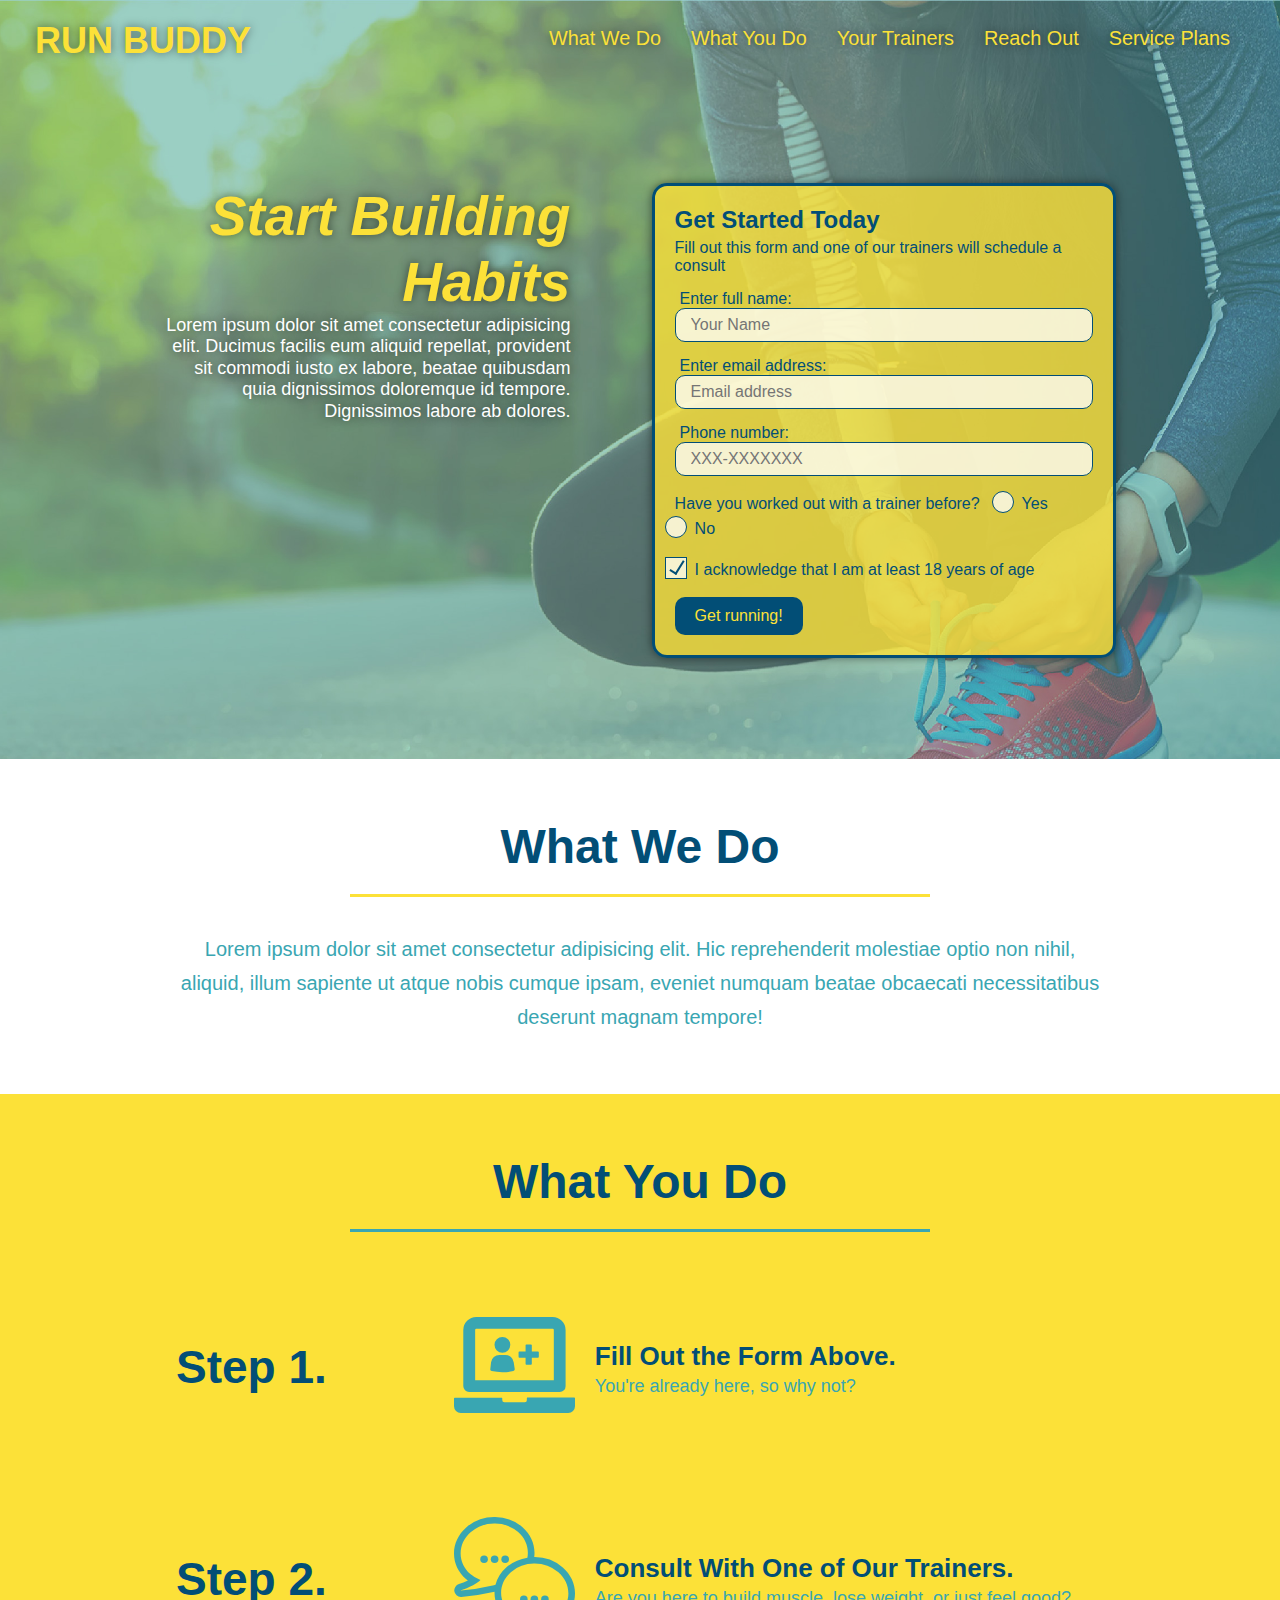
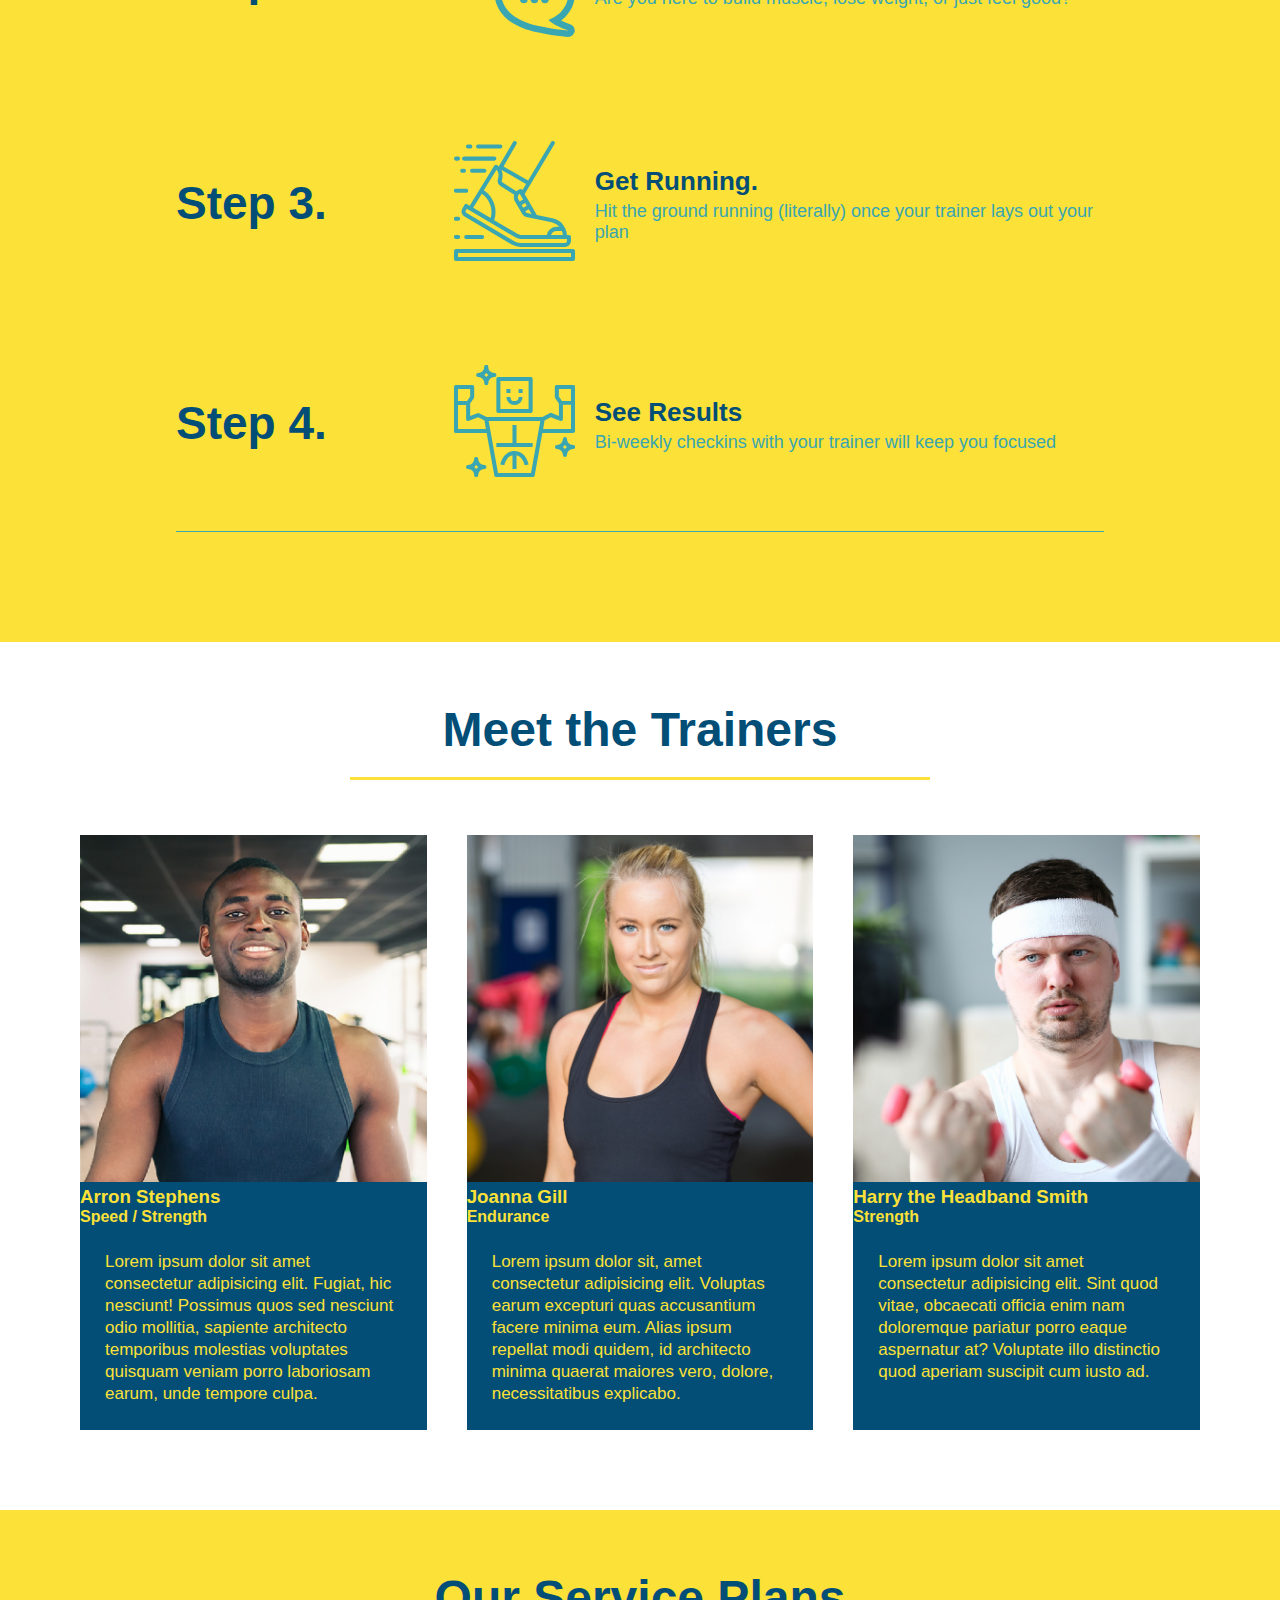
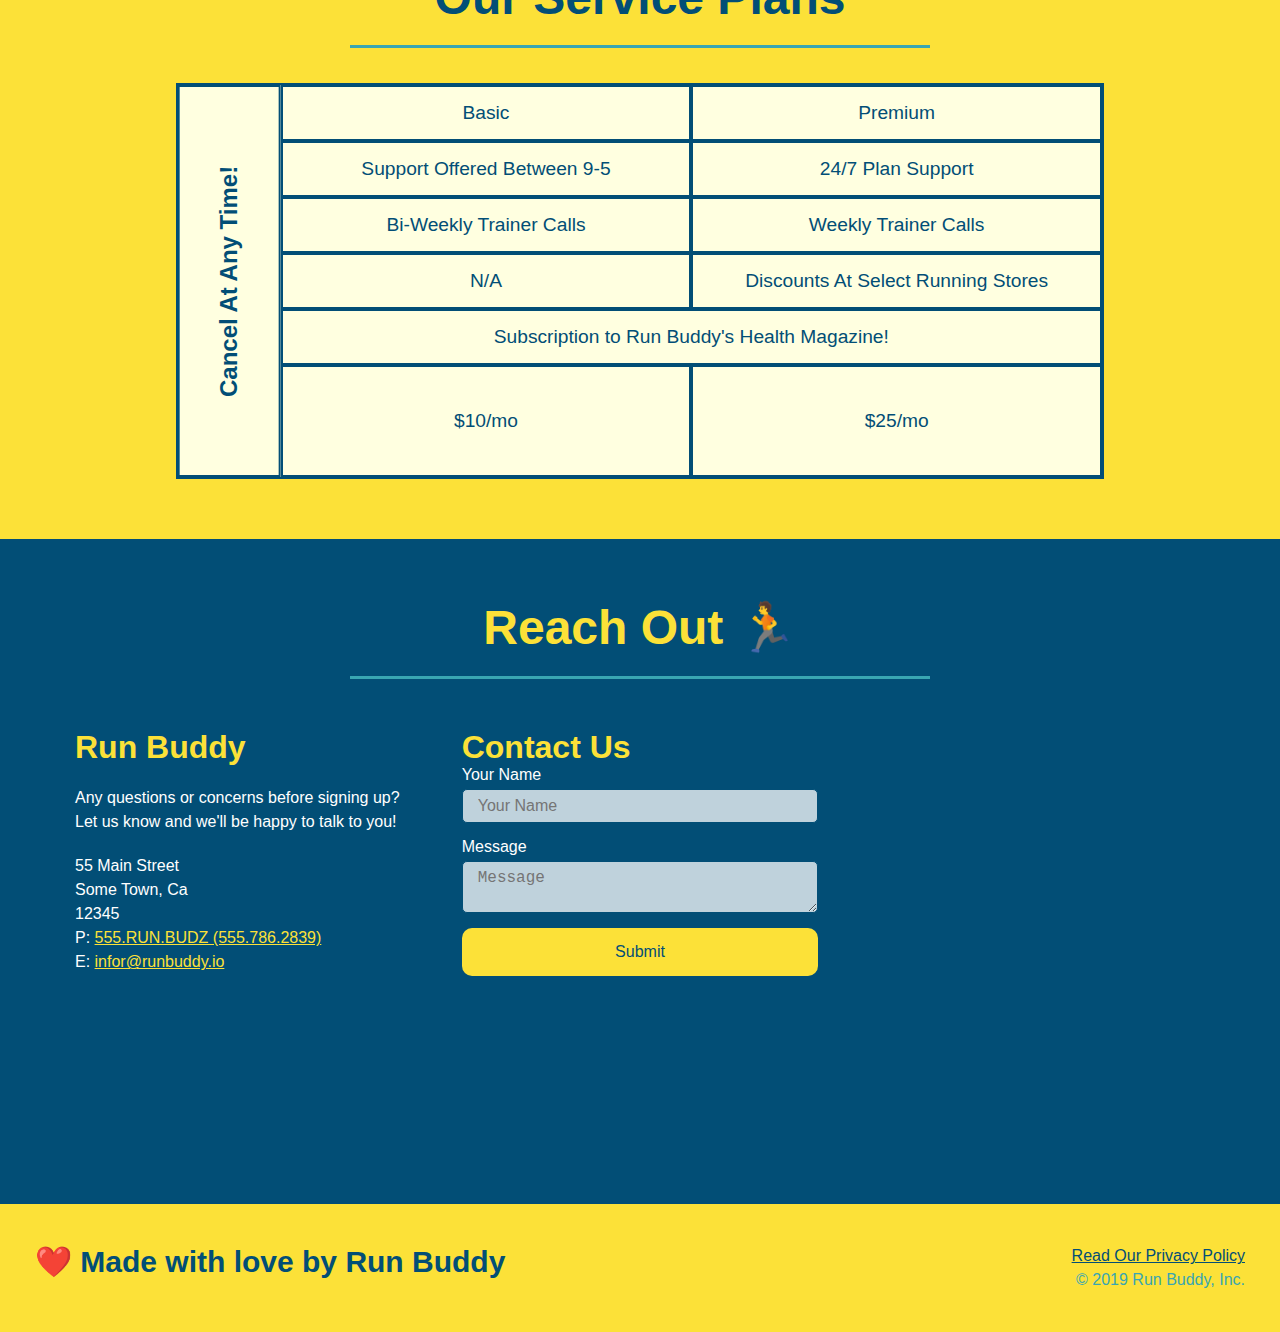
<file: index.html>
<!DOCTYPE html>
<html lang="en">
    <head>
        <link rel="stylesheet" href="./assets/css/style.css" />
        <meta charset="UTF-8" />
        <meta name="viewport" content="width=device-width, initial-scale=1.0" />
        <title>Run Buddy</title>
    </head>
    <body>
        <!-- navigation -->
        <header>
            <h1>
                <a href="/">RUN BUDDY</a>
            </h1>
            <nav>
                <!--unordered list element-->
                <ul>
                    <!-- Anchor element-->
                    <li>
                        <a href="#what-we-do">What We Do</a>
                    </li>
                    <li>
                        <a href="#what-you-do">What You Do</a>
                    </li>
                    <li>
                        <a href="#your-trainers">Your Trainers</a>
                    </li>
                    <li>
                        <a href="#reach-out">Reach Out</a>
                    </li>
                    <li>
                        <a href="#service-plans">Service Plans</a>
                    </li>
                </ul>
            </nav>
        </header>
        
        <!-- hero/jumbotron -->
        <section class="hero">
            <div class="hero-cta">
                <h2>Start Building Habits</h2>
                <p>
                    Lorem ipsum dolor sit amet consectetur adipisicing elit. Ducimus facilis eum aliquid repellat, provident sit commodi iusto ex labore, beatae quibusdam quia dignissimos doloremque id tempore. Dignissimos labore ab dolores.
                </p>
            </div>
            <div class="hero-form">
                <h3>Get Started Today</h3>
                <p>Fill out this form and one of our trainers will schedule a consult</p>
                <!--form element-->
                <form>
                    <label for="name">Enter full name:</label>
                    <input class="form-input" type="text" placeholder="Your Name" name="name" id="name" />
                    <label for="email">Enter email address:</label>
                    <input class="form-input" type="email" placeholder="Email address" name="email" id="email"/>
                    <label for="phone">Phone number:</label>
                    <input class="form-input" type="tel" placeholder="XXX-XXXXXXX" name="phone" id="phone" />
                    <p>
                        Have you worked out with a trainer before?
                        <span class="radio-wrapper">
                        <input type="radio" name="trainer-confirm" id="trainer-yes" />
                        <label for="trainer-yes">Yes</label>
                        <input type="radio" name="trainer-confirm" id="trainer-no" />
                        <label for="trainer-no">No</label>
                        </span>
                    </p>
                    
                    <p>
                        <span class="checkbox-wrapper">
                            <label for="checkbox">
                     
                                I acknowledge that I am at least 18 years of age
                                <input type="checkbox" name="age-confirm" id="checkbox" />
                  
                             </label>
                        </span>
                    </p>
                    <button type="submit">
                        Get running!
                    </button>
                </form>
            </div>

        </section>

        <!-- What We Do section-->
        <section id="what-we-do" class="intro">
            <div class="flex-row">
            <h2 class= "section-title primary-border">
                What We Do
            </h2>
            </div>
           <div class="flex-row">
            <p>Lorem ipsum dolor sit amet consectetur adipisicing elit. Hic reprehenderit molestiae optio non nihil, aliquid, illum sapiente ut atque nobis cumque ipsam, eveniet numquam beatae obcaecati necessitatibus deserunt magnam tempore!</p>
            </div>
        </section>

        <!-- What You Do Section -->
        <section id="what-you-do" class="steps">
            <div class="flex-row">
            <h2 class="section-title secondary-border">
                What You Do 
            </h2>
            </div>

            <div class="step">
                <h3>Step 1.</h3>
                <div class="step-info">
                    <div class="step-img">
                        <img src="./assets/images/step-1.svg" alt="" />
                    </div>
                    <div class="step-text">
                        <h4>Fill Out the Form Above. </h4>
                        <p>You're already here, so why not?</p>
                    </div>
                </div>
            </div>
            <div class="step">
                <h3>Step 2.</h3>
                <div class="step-info">
                    <div class="step-img">
                        <img src="./assets/images/step-2.svg" alt="" />
                    </div>
                    <div class="step-text">
                        <h4>Consult With One of Our Trainers. </h4>
                        <p>Are you here to build muscle, lose weight, or just feel good?</p>
                    </div>
                </div>
            </div>
            <div class="step">
                <h3>Step 3.</h3>
                <div class="step-info">
                    <div class="step-img">
                        <img src="./assets/images/step-3.svg" alt="" />
                    </div>
                    <div class="step-text">
                        <h4>Get Running. </h4>
                        <p>Hit the ground running (literally) once your trainer lays out your plan</p>
                    </div>
                </div>
            </div>
            <div class="step">
                <h3>Step 4.</h3>
                <div class="step-info">
                    <div class="step-img">
                        <img src="./assets/images/step-4.svg" alt="" />
                    </div>
                    <div class="step-text">
                        <h4>See Results </h4>
                        <p>Bi-weekly checkins with your trainer will keep you focused</p>
                    </div>
                </div>
            </div>
        </section> 
        
        <!-- Meet the Trainers Section -->
        <section id="your-trainers">
            <div class="flex-row">
            <h2 class= "section-title primary-border">
                Meet the Trainers
            </h2>
            </div>
            <div class="trainers">
            <article class="trainer">
                <div class="trainer-img">
                    <img src="./assets/images/trainer-1.jpg" alt="Arron Stephens in his work out clothes ready to pump iron!"/>
                    <h3 class="trainer-name">Arron Stephens</h3>
                    <h4 class="trainer-role">Speed / Strength</h4></div>
                <div class="trainer-bio text-left">
                    <p>
                        Lorem ipsum dolor sit amet consectetur adipisicing elit. Fugiat, hic nesciunt! Possimus quos sed nesciunt odio mollitia, sapiente architecto temporibus molestias voluptates quisquam veniam porro laboriosam earum, unde tempore culpa.
                    </p>
                </div>
            </article>

            <article class="trainer">
                <div class="trainer-img">    
                    <img src="./assets/images/trainer-2.jpg" alt="Joanna Gill cooling off after a work out"/>
                    <h3 class="trainer-name"> Joanna Gill</h3>
                    <h4 class="trainer-role">Endurance</h4>
                </div>
                 <div class="trainer-bio">
                   <p>
                        Lorem ipsum dolor sit, amet consectetur adipisicing elit. Voluptas earum excepturi quas accusantium facere minima eum. Alias ipsum repellat modi quidem, id architecto minima quaerat maiores vero, dolore, necessitatibus explicabo.
                    </p>
                </div>

            </article>

            <article class="trainer">
                <div class="trainer-img">
                    <img src="./assets/images/trainer-3.jpg" alt="Harry Smith wearing his headband lifting comically small pink weights" />
                  <h3 class="trainer-name">
                      Harry the Headband Smith
                  </h3>                   
                  <h4 class="trainer-role">Strength</h4>
                </div>
                <div class="trainer-bio">
                    <p>
                        Lorem ipsum dolor sit amet consectetur adipisicing elit. Sint quod vitae, obcaecati officia enim nam doloremque pariatur porro eaque aspernatur at? Voluptate illo distinctio quod aperiam suscipit cum iusto ad.
                    </p>
                </div>
            </article> 
            </div>
        </section>

        <section id="service-plans" class="services">
            <h2 class="section-title secondary-border">
                Our Service Plans
            </h2>
        <div class="service-grid-wrapper">
            <div class="service-grid-container">
                <div class="service-grid-item basic">Basic</div>
                <div class="service-grid-item premium">Premium</div>
                <div class="service-grid-item basic">Support Offered Between 9-5</div>
                <div class="service-grid-item premium">24/7 Plan Support</div>
                <div class="service-grid-item basic">Bi-Weekly Trainer Calls</div>
                <div class="service-grid-item premium">Weekly Trainer Calls</div>
                <div class="service-grid-item basic">N/A</div>
                <div class="service-grid-item premium">Discounts At Select Running Stores
                </div>
                <div class="service-grid-item both">Subscription to Run Buddy's Health Magazine!</div>
                <div class="service-grid-item basic">$10/mo
                </div>
                <div class="service-grid-item premium">$25/mo</div>                
                <div class="service-grid-item cancel">Cancel At Any Time!</div>

            </div>
        </div>

        </section>

        <!-- Reach Out Section-->
        <section id="reach-out" class="contact">
           <div class="flex-row">
            <h2 class="section-title secondary-border">Reach Out 🏃</h2>
           </div>
            <div class="contact-info">
            <div>
              <h3>Run Buddy</h3>
               <p>
                        Any questions or concerns before signing up?
                        <br />
                        Let us know and we'll be happy to talk to you!
               </p> 
                <address>
                        55 Main Street <br/>
                        Some Town, Ca <br/>
                        12345 <br />
                        P: <a href="tel:555.786.2839">555.RUN.BUDZ (555.786.2839)</a><br/>
                        E: <a href="mailto:info@runbuddy.io">infor@runbuddy.io</a>
                </address>   
                </div>
            <div class="contact-form">
                <h3>Contact Us</h3>
                <form>
                 <label for="contact-name">Your Name</label>
                 <input type="text" id="contact-name" placeholder="Your Name" />

                 <label for="contact-message">Message</label>
                <textarea id="contact-message" placeholder="Message"></textarea>

                 <button type="submit">Submit</button>
                </form>
            </div>

            <iframe src="https://www.google.com/maps/embed?pb=!1m18!1m12!1m3!1d822.4971344479543!2d-97.72367113113548!3d30.334009925901398!2m3!1f0!2f0!3f0!3m2!1i1024!2i768!4f13.1!3m3!1m2!1s0x8644ca47db325689%3A0xb459d4049377a130!2sYellow%20Rose%20Austin!5e0!3m2!1sen!2sus!4v1606589886950!5m2!1sen!2sus" 
                frameborder="0" style="border:0" allowfullscreen></iframe>

             </div>
        </section>
         
    </body>
    <footer>
        <h2> ❤️ Made with love by Run Buddy</h2>
        <div>
            <a href="./privacy-policy.html">Read Our Privacy Policy</a><br />
            &copy; 2019 Run Buddy, Inc.
        </div>
    </footer>
</html>
</file>
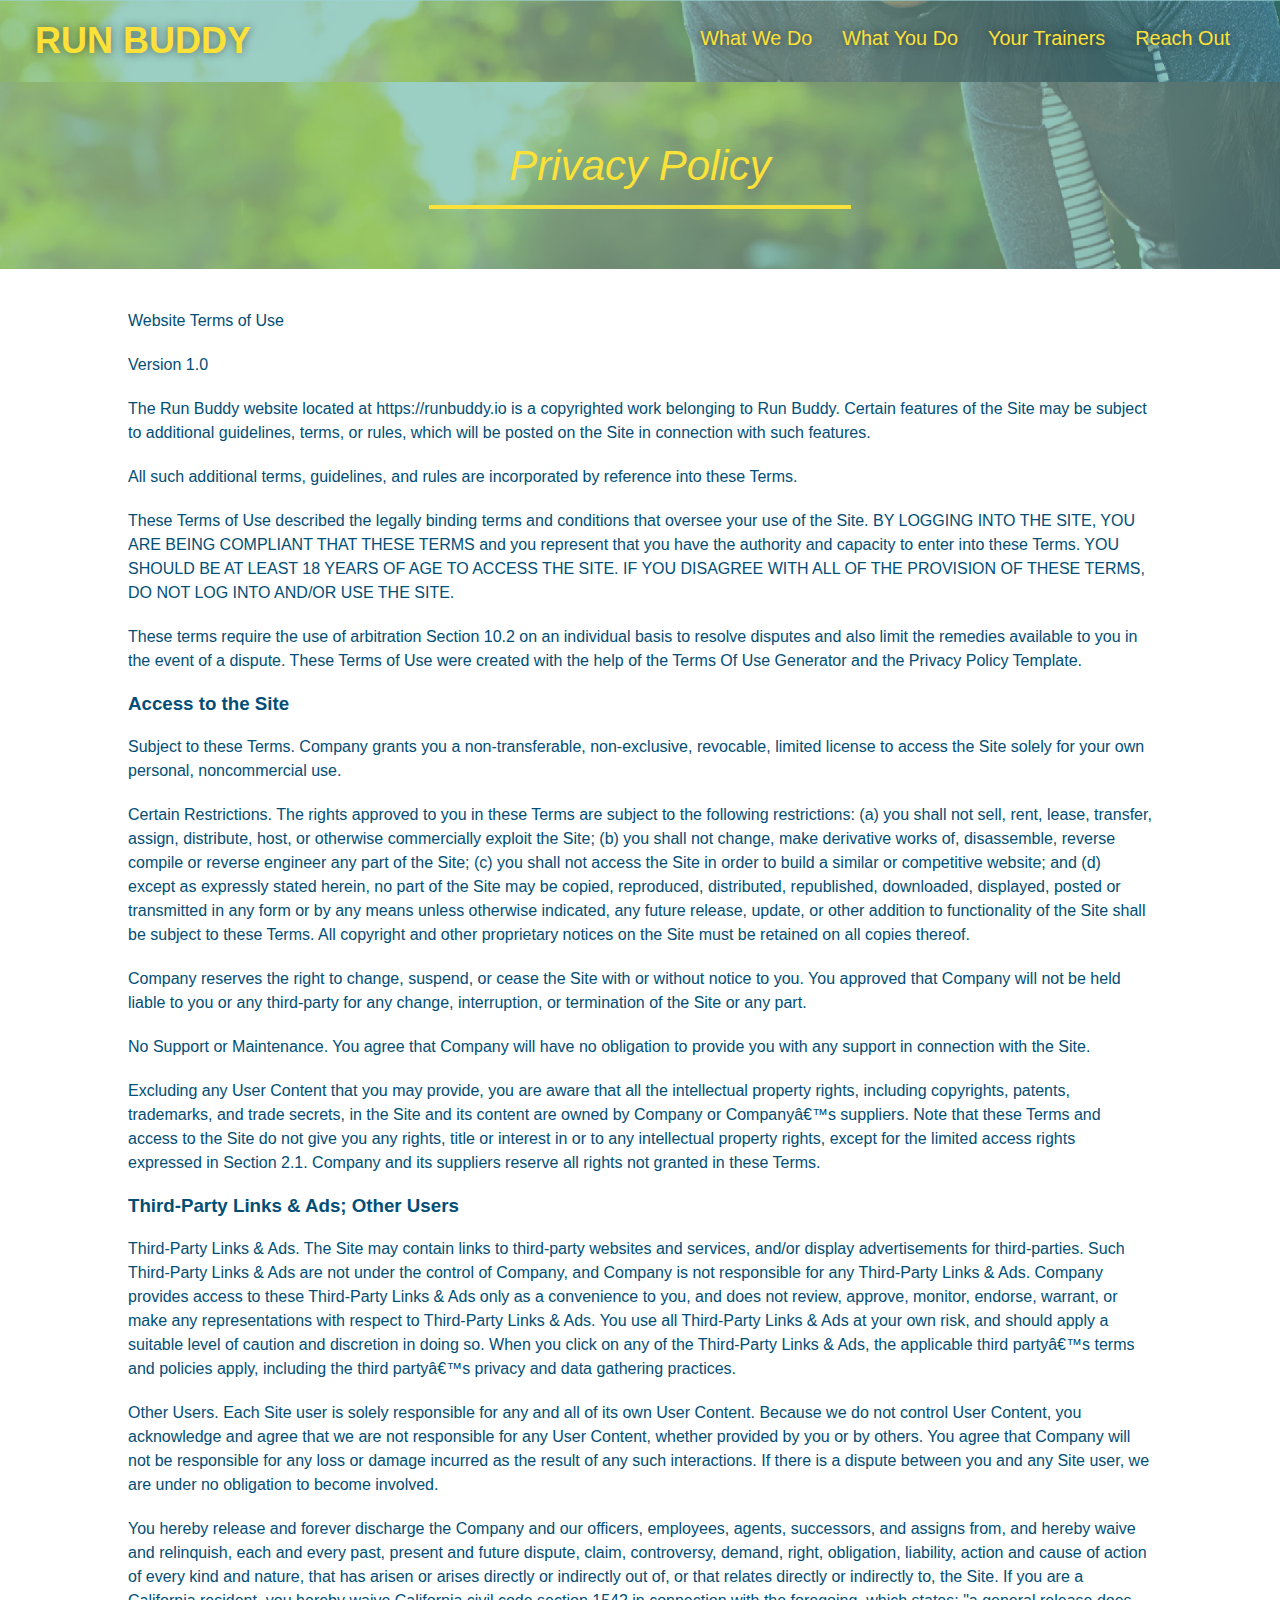
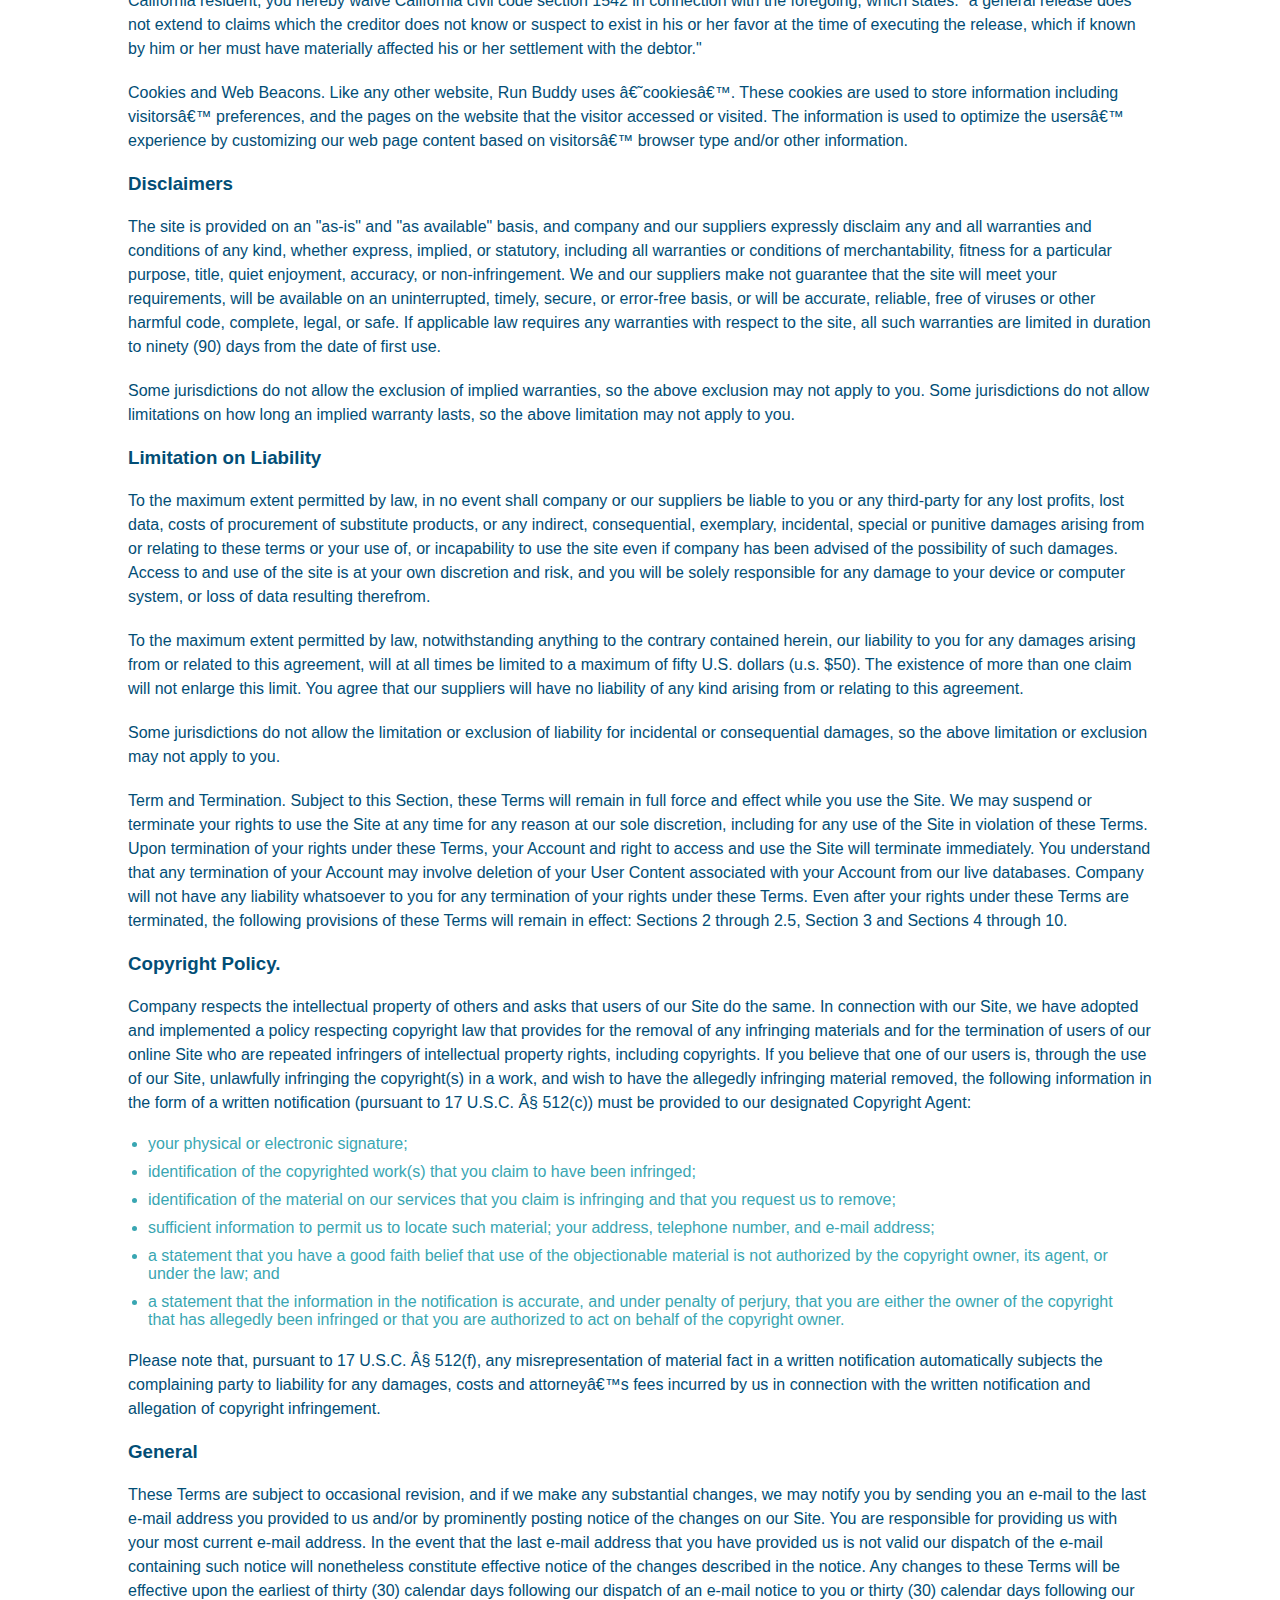
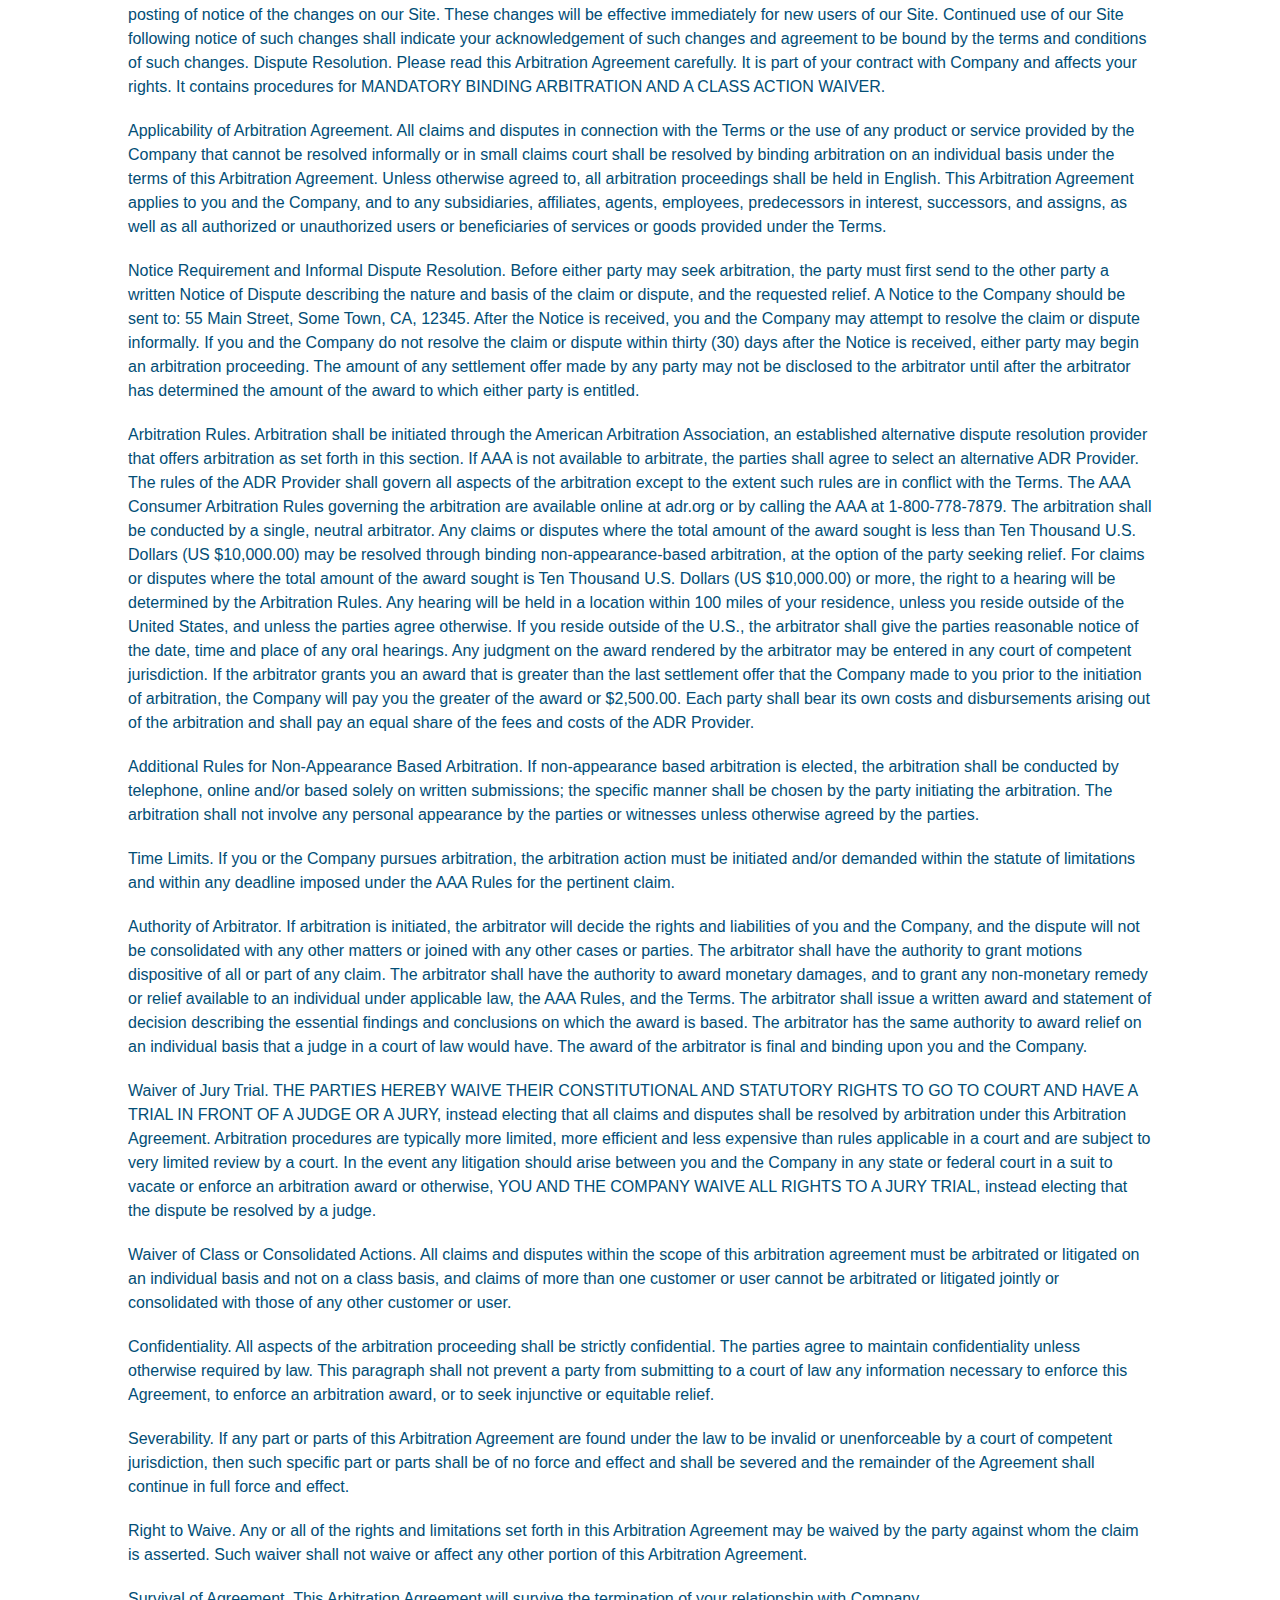
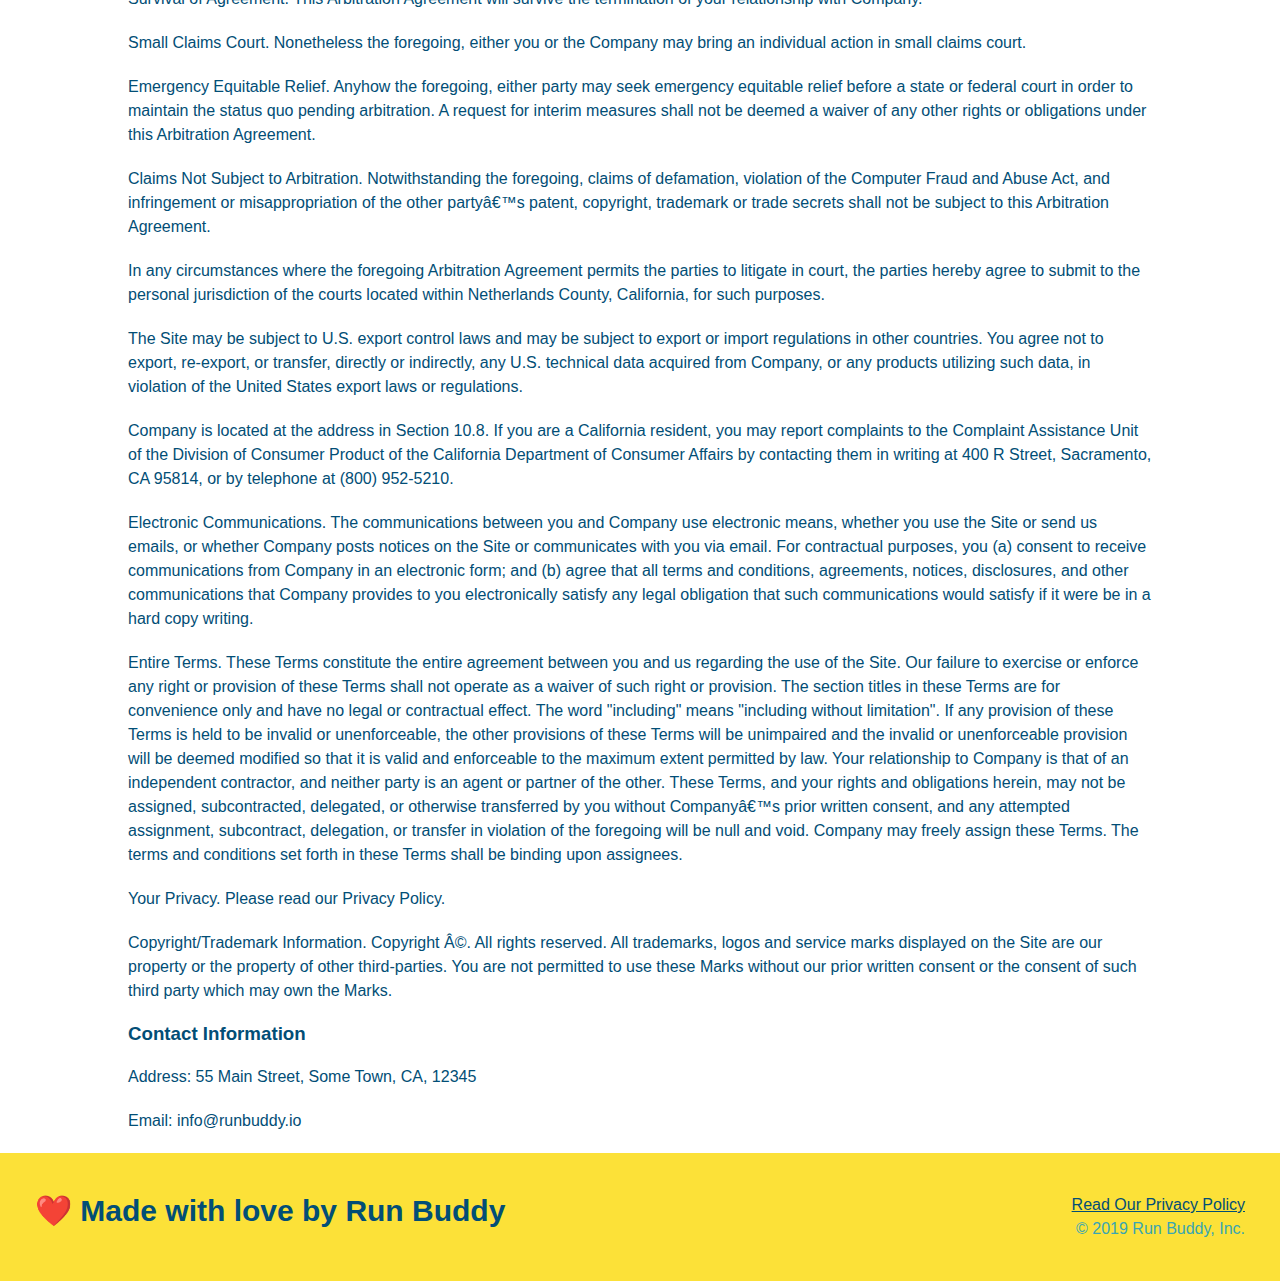
<file: privacy-policy.html>
<!DOCTYPE html>
<html lang="en">
    <head>
        <link rel="stylesheet" href="./assets/css/style.css" />

        <link rel="stylesheet" href="./assets/css/secondary-styles.css" />
        <meta charset="UTF-8" />
        <meta name="viewport" content="width=device-width, initial-scale=1.0" />
        <title>Privacy Policy - Run Buddy</title>
    </head>
    <body>
        <!-- navigation -->
        <header>
            <h1>
                <a href="./index.html">RUN BUDDY</a>
            </h1>
            <nav>
                <!--unordered list element-->
                <ul>
                    <!-- Anchor element-->
                    <li>
                        <a href="./index.html#what-we-do">What We Do</a>
                    </li>
                    <li>
                        <a href="./index.html#what-you-do">What You Do</a>
                    </li>
                    <li>
                        <a href="./index.html#your-trainers">Your Trainers</a>
                    </li>
                    <li>
                        <a href="./index.html#reach-out">Reach Out</a>
                    </li>
                </ul>
            </nav>
        </header>
        
        <!-- privacy policy section-->
        <section class="hero">
            <h2 class = "page-title">Privacy Policy</h2>
        </section>

        <article class="secondary-content">

            <p>
                Website Terms of Use
              </p>
        
              <p>
                Version 1.0
              </p>
        
              <p>
                The Run Buddy website located at https://runbuddy.io is a copyrighted work belonging to Run Buddy. Certain
                features of the Site may be subject to additional guidelines, terms, or rules, which will be posted on the Site
                in connection with such features.
              </p>
        
              <p>
                All such additional terms, guidelines, and rules are incorporated by reference into these Terms.
              </p>
        
              <p>
                These Terms of Use described the legally binding terms and conditions that oversee your use of the Site. BY
                LOGGING INTO THE SITE, YOU ARE BEING COMPLIANT THAT THESE TERMS and you represent that you have the authority
                and capacity to enter into these Terms. YOU SHOULD BE AT LEAST 18 YEARS OF AGE TO ACCESS THE SITE. IF YOU
                DISAGREE WITH ALL OF THE PROVISION OF THESE TERMS, DO NOT LOG INTO AND/OR USE THE SITE.
              </p>
        
              <p>
                These terms require the use of arbitration Section 10.2 on an individual basis to resolve disputes and also
                limit the remedies available to you in the event of a dispute. These Terms of Use were created with the help of
                the Terms Of Use Generator and the Privacy Policy Template.
              </p>
        
              <h3>
                Access to the Site
              </h3>
        
              <p>
                Subject to these Terms. Company grants you a non-transferable, non-exclusive, revocable, limited license to
                access the Site solely for your own personal, noncommercial use.
              </p>
        
              <p>
                Certain Restrictions. The rights approved to you in these Terms are subject to the following restrictions: (a)
                you shall not sell, rent, lease, transfer, assign, distribute, host, or otherwise commercially exploit the Site;
                (b) you shall not change, make derivative works of, disassemble, reverse compile or reverse engineer any part of
                the Site; (c) you shall not access the Site in order to build a similar or competitive website; and (d) except
                as expressly stated herein, no part of the Site may be copied, reproduced, distributed, republished, downloaded,
                displayed, posted or transmitted in any form or by any means unless otherwise indicated, any future release,
                update, or other addition to functionality of the Site shall be subject to these Terms. All copyright and other
                proprietary notices on the Site must be retained on all copies thereof.
              </p>
        
              <p>
                Company reserves the right to change, suspend, or cease the Site with or without notice to you. You approved
                that Company will not be held liable to you or any third-party for any change, interruption, or termination of
                the Site or any part.
              </p>
        
              <p>
                No Support or Maintenance. You agree that Company will have no obligation to provide you with any support in
                connection with the Site.
              </p>
        
              <p>
                Excluding any User Content that you may provide, you are aware that all the intellectual property rights,
                including copyrights, patents, trademarks, and trade secrets, in the Site and its content are owned by Company
                or Companyâ€™s suppliers. Note that these Terms and access to the Site do not give you any rights, title or
                interest in or to any intellectual property rights, except for the limited access rights expressed in Section
                2.1. Company and its suppliers reserve all rights not granted in these Terms.
              </p>
        
              <h3>
                Third-Party Links & Ads; Other Users
              </h3>
        
              <p>
                Third-Party Links & Ads. The Site may contain links to third-party websites and services, and/or display
                advertisements for third-parties. Such Third-Party Links & Ads are not under the control of Company, and Company
                is not responsible for any Third-Party Links & Ads. Company provides access to these Third-Party Links & Ads
                only as a convenience to you, and does not review, approve, monitor, endorse, warrant, or make any
                representations with respect to Third-Party Links & Ads. You use all Third-Party Links & Ads at your own risk,
                and should apply a suitable level of caution and discretion in doing so. When you click on any of the
                Third-Party Links & Ads, the applicable third partyâ€™s terms and policies apply, including the third partyâ€™s
                privacy and data gathering practices.
              </p>
        
              <p>
                Other Users. Each Site user is solely responsible for any and all of its own User Content. Because we do not
                control User Content, you acknowledge and agree that we are not responsible for any User Content, whether
                provided by you or by others. You agree that Company will not be responsible for any loss or damage incurred as
                the result of any such interactions. If there is a dispute between you and any Site user, we are under no
                obligation to become involved.
              </p>
        
              <p>
                You hereby release and forever discharge the Company and our officers, employees, agents, successors, and
                assigns from, and hereby waive and relinquish, each and every past, present and future dispute, claim,
                controversy, demand, right, obligation, liability, action and cause of action of every kind and nature, that has
                arisen or arises directly or indirectly out of, or that relates directly or indirectly to, the Site. If you are
                a California resident, you hereby waive California civil code section 1542 in connection with the foregoing,
                which states: "a general release does not extend to claims which the creditor does not know or suspect to exist
                in his or her favor at the time of executing the release, which if known by him or her must have materially
                affected his or her settlement with the debtor."
              </p>
        
              <p>
                Cookies and Web Beacons. Like any other website, Run Buddy uses â€˜cookiesâ€™. These cookies are used to store
                information including visitorsâ€™ preferences, and the pages on the website that the visitor accessed or visited.
                The information is used to optimize the usersâ€™ experience by customizing our web page content based on visitorsâ€™
                browser type and/or other information.
              </p>
        
              <h3>
                Disclaimers
              </h3>
        
              <p>
                The site is provided on an "as-is" and "as available" basis, and company and our suppliers expressly disclaim
                any and all warranties and conditions of any kind, whether express, implied, or statutory, including all
                warranties or conditions of merchantability, fitness for a particular purpose, title, quiet enjoyment, accuracy,
                or non-infringement. We and our suppliers make not guarantee that the site will meet your requirements, will be
                available on an uninterrupted, timely, secure, or error-free basis, or will be accurate, reliable, free of
                viruses or other harmful code, complete, legal, or safe. If applicable law requires any warranties with respect
                to the site, all such warranties are limited in duration to ninety (90) days from the date of first use.
              </p>
        
              <p>
                Some jurisdictions do not allow the exclusion of implied warranties, so the above exclusion may not apply to
                you. Some jurisdictions do not allow limitations on how long an implied warranty lasts, so the above limitation
                may not apply to you.
              </p>
        
              <h3>
                Limitation on Liability
              </h3>
        
              <p>
                To the maximum extent permitted by law, in no event shall company or our suppliers be liable to you or any
                third-party for any lost profits, lost data, costs of procurement of substitute products, or any indirect,
                consequential, exemplary, incidental, special or punitive damages arising from or relating to these terms or
                your use of, or incapability to use the site even if company has been advised of the possibility of such
                damages. Access to and use of the site is at your own discretion and risk, and you will be solely responsible
                for any damage to your device or computer system, or loss of data resulting therefrom.
              </p>
        
              <p>
                To the maximum extent permitted by law, notwithstanding anything to the contrary contained herein, our liability
                to you for any damages arising from or related to this agreement, will at all times be limited to a maximum of
                fifty U.S. dollars (u.s. $50). The existence of more than one claim will not enlarge this limit. You agree that
                our suppliers will have no liability of any kind arising from or relating to this agreement.
              </p>
        
              <p>
                Some jurisdictions do not allow the limitation or exclusion of liability for incidental or consequential
                damages, so the above limitation or exclusion may not apply to you.
              </p>
        
              <p>
                Term and Termination. Subject to this Section, these Terms will remain in full force and effect while you use
                the Site. We may suspend or terminate your rights to use the Site at any time for any reason at our sole
                discretion, including for any use of the Site in violation of these Terms. Upon termination of your rights under
                these Terms, your Account and right to access and use the Site will terminate immediately. You understand that
                any termination of your Account may involve deletion of your User Content associated with your Account from our
                live databases. Company will not have any liability whatsoever to you for any termination of your rights under
                these Terms. Even after your rights under these Terms are terminated, the following provisions of these Terms
                will remain in effect: Sections 2 through 2.5, Section 3 and Sections 4 through 10.
              </p>
        
              <h3>
                Copyright Policy.
              </h3>
        
              <p>
                Company respects the intellectual property of others and asks that users of our Site do the same. In connection
                with our Site, we have adopted and implemented a policy respecting copyright law that provides for the removal
                of any infringing materials and for the termination of users of our online Site who are repeated infringers of
                intellectual property rights, including copyrights. If you believe that one of our users is, through the use of
                our Site, unlawfully infringing the copyright(s) in a work, and wish to have the allegedly infringing material
                removed, the following information in the form of a written notification (pursuant to 17 U.S.C. Â§ 512(c)) must
                be provided to our designated Copyright Agent:
              </p>
        
              <ul>
                <li>
                  your physical or electronic signature;
                </li>
                <li>
                  identification of the copyrighted work(s) that you claim to have been infringed;
                </li>
                <li>
                  identification of the material on our services that you claim is infringing and that you request us to remove;
                </li>
                <li>
                  sufficient information to permit us to locate such material; your address, telephone number, and e-mail
                  address;
                </li>
                <li>
                  a statement that you have a good faith belief that use of the objectionable material is not authorized by the
                  copyright owner, its agent, or under the law; and
                </li>
                <li>
                  a statement that the information in the notification is accurate, and under penalty of perjury, that you are
                  either the owner of the copyright that has allegedly been infringed or that you are authorized to act on
                  behalf of the copyright owner.
                </li>
              </ul>
        
              <p>
                Please note that, pursuant to 17 U.S.C. Â§ 512(f), any misrepresentation of material fact in a written
                notification automatically subjects the complaining party to liability for any damages, costs and attorneyâ€™s
                fees incurred by us in connection with the written notification and allegation of copyright infringement.
              </p>
        
              <h3>
                General
              </h3>
        
              <p>
                These Terms are subject to occasional revision, and if we make any substantial changes, we may notify you by
                sending you an e-mail to the last e-mail address you provided to us and/or by prominently posting notice of the
                changes on our Site. You are responsible for providing us with your most current e-mail address. In the event
                that the last e-mail address that you have provided us is not valid our dispatch of the e-mail containing such
                notice will nonetheless constitute effective notice of the changes described in the notice. Any changes to these
                Terms will be effective upon the earliest of thirty (30) calendar days following our dispatch of an e-mail
                notice to you or thirty (30) calendar days following our posting of notice of the changes on our Site. These
                changes will be effective immediately for new users of our Site. Continued use of our Site following notice of
                such changes shall indicate your acknowledgement of such changes and agreement to be bound by the terms and
                conditions of such changes. Dispute Resolution. Please read this Arbitration Agreement carefully. It is part of
                your contract with Company and affects your rights. It contains procedures for MANDATORY BINDING ARBITRATION AND
                A CLASS ACTION WAIVER.
              </p>
        
              <p>
                Applicability of Arbitration Agreement. All claims and disputes in connection with the Terms or the use of any
                product or service provided by the Company that cannot be resolved informally or in small claims court shall be
                resolved by binding arbitration on an individual basis under the terms of this Arbitration Agreement. Unless
                otherwise agreed to, all arbitration proceedings shall be held in English. This Arbitration Agreement applies to
                you and the Company, and to any subsidiaries, affiliates, agents, employees, predecessors in interest,
                successors, and assigns, as well as all authorized or unauthorized users or beneficiaries of services or goods
                provided under the Terms.
              </p>
        
              <p>
                Notice Requirement and Informal Dispute Resolution. Before either party may seek arbitration, the party must
                first send to the other party a written Notice of Dispute describing the nature and basis of the claim or
                dispute, and the requested relief. A Notice to the Company should be sent to: 55 Main Street, Some Town, CA,
                12345. After the Notice is received, you and the Company may attempt to resolve the claim or dispute informally.
                If you and the Company do not resolve the claim or dispute within thirty (30) days after the Notice is received,
                either party may begin an arbitration proceeding. The amount of any settlement offer made by any party may not
                be disclosed to the arbitrator until after the arbitrator has determined the amount of the award to which either
                party is entitled.
              </p>
        
              <p>
                Arbitration Rules. Arbitration shall be initiated through the American Arbitration Association, an established
                alternative dispute resolution provider that offers arbitration as set forth in this section. If AAA is not
                available to arbitrate, the parties shall agree to select an alternative ADR Provider. The rules of the ADR
                Provider shall govern all aspects of the arbitration except to the extent such rules are in conflict with the
                Terms. The AAA Consumer Arbitration Rules governing the arbitration are available online at adr.org or by
                calling the AAA at 1-800-778-7879. The arbitration shall be conducted by a single, neutral arbitrator. Any
                claims or disputes where the total amount of the award sought is less than Ten Thousand U.S. Dollars (US
                $10,000.00) may be resolved through binding non-appearance-based arbitration, at the option of the party seeking
                relief. For claims or disputes where the total amount of the award sought is Ten Thousand U.S. Dollars (US
                $10,000.00) or more, the right to a hearing will be determined by the Arbitration Rules. Any hearing will be
                held in a location within 100 miles of your residence, unless you reside outside of the United States, and
                unless the parties agree otherwise. If you reside outside of the U.S., the arbitrator shall give the parties
                reasonable notice of the date, time and place of any oral hearings. Any judgment on the award rendered by the
                arbitrator may be entered in any court of competent jurisdiction. If the arbitrator grants you an award that is
                greater than the last settlement offer that the Company made to you prior to the initiation of arbitration, the
                Company will pay you the greater of the award or $2,500.00. Each party shall bear its own costs and
                disbursements arising out of the arbitration and shall pay an equal share of the fees and costs of the ADR
                Provider.
              </p>
        
              <p>
                Additional Rules for Non-Appearance Based Arbitration. If non-appearance based arbitration is elected, the
                arbitration shall be conducted by telephone, online and/or based solely on written submissions; the specific
                manner shall be chosen by the party initiating the arbitration. The arbitration shall not involve any personal
                appearance by the parties or witnesses unless otherwise agreed by the parties.
              </p>
        
              <p>
                Time Limits. If you or the Company pursues arbitration, the arbitration action must be initiated and/or demanded
                within the statute of limitations and within any deadline imposed under the AAA Rules for the pertinent claim.
              </p>
        
              <p>
                Authority of Arbitrator. If arbitration is initiated, the arbitrator will decide the rights and liabilities of
                you and the Company, and the dispute will not be consolidated with any other matters or joined with any other
                cases or parties. The arbitrator shall have the authority to grant motions dispositive of all or part of any
                claim. The arbitrator shall have the authority to award monetary damages, and to grant any non-monetary remedy
                or relief available to an individual under applicable law, the AAA Rules, and the Terms. The arbitrator shall
                issue a written award and statement of decision describing the essential findings and conclusions on which the
                award is based. The arbitrator has the same authority to award relief on an individual basis that a judge in a
                court of law would have. The award of the arbitrator is final and binding upon you and the Company.
              </p>
        
              <p>
                Waiver of Jury Trial. THE PARTIES HEREBY WAIVE THEIR CONSTITUTIONAL AND STATUTORY RIGHTS TO GO TO COURT AND HAVE
                A TRIAL IN FRONT OF A JUDGE OR A JURY, instead electing that all claims and disputes shall be resolved by
                arbitration under this Arbitration Agreement. Arbitration procedures are typically more limited, more efficient
                and less expensive than rules applicable in a court and are subject to very limited review by a court. In the
                event any litigation should arise between you and the Company in any state or federal court in a suit to vacate
                or enforce an arbitration award or otherwise, YOU AND THE COMPANY WAIVE ALL RIGHTS TO A JURY TRIAL, instead
                electing that the dispute be resolved by a judge.
              </p>
        
              <p>
                Waiver of Class or Consolidated Actions. All claims and disputes within the scope of this arbitration agreement
                must be arbitrated or litigated on an individual basis and not on a class basis, and claims of more than one
                customer or user cannot be arbitrated or litigated jointly or consolidated with those of any other customer or
                user.
              </p>
        
              <p>
                Confidentiality. All aspects of the arbitration proceeding shall be strictly confidential. The parties agree to
                maintain confidentiality unless otherwise required by law. This paragraph shall not prevent a party from
                submitting to a court of law any information necessary to enforce this Agreement, to enforce an arbitration
                award, or to seek injunctive or equitable relief.
              </p>
        
              <p>
                Severability. If any part or parts of this Arbitration Agreement are found under the law to be invalid or
                unenforceable by a court of competent jurisdiction, then such specific part or parts shall be of no force and
                effect and shall be severed and the remainder of the Agreement shall continue in full force and effect.
              </p>
        
              <p>
                Right to Waive. Any or all of the rights and limitations set forth in this Arbitration Agreement may be waived
                by the party against whom the claim is asserted. Such waiver shall not waive or affect any other portion of this
                Arbitration Agreement.
              </p>
        
              <p>
                Survival of Agreement. This Arbitration Agreement will survive the termination of your relationship with
                Company.
              </p>
        
              <p>
                Small Claims Court. Nonetheless the foregoing, either you or the Company may bring an individual action in small
                claims court.
              </p>
        
              <p>
                Emergency Equitable Relief. Anyhow the foregoing, either party may seek emergency equitable relief before a
                state or federal court in order to maintain the status quo pending arbitration. A request for interim measures
                shall not be deemed a waiver of any other rights or obligations under this Arbitration Agreement.
              </p>
        
              <p>
                Claims Not Subject to Arbitration. Notwithstanding the foregoing, claims of defamation, violation of the
                Computer Fraud and Abuse Act, and infringement or misappropriation of the other partyâ€™s patent, copyright,
                trademark or trade secrets shall not be subject to this Arbitration Agreement.
              </p>
        
              <p>
                In any circumstances where the foregoing Arbitration Agreement permits the parties to litigate in court, the
                parties hereby agree to submit to the personal jurisdiction of the courts located within Netherlands County,
                California, for such purposes.
              </p>
        
              <p>
                The Site may be subject to U.S. export control laws and may be subject to export or import regulations in other
                countries. You agree not to export, re-export, or transfer, directly or indirectly, any U.S. technical data
                acquired from Company, or any products utilizing such data, in violation of the United States export laws or
                regulations.
              </p>
        
              <p>
                Company is located at the address in Section 10.8. If you are a California resident, you may report complaints
                to the Complaint Assistance Unit of the Division of Consumer Product of the California Department of Consumer
                Affairs by contacting them in writing at 400 R Street, Sacramento, CA 95814, or by telephone at (800) 952-5210.
              </p>
        
              <p>
                Electronic Communications. The communications between you and Company use electronic means, whether you use the
                Site or send us emails, or whether Company posts notices on the Site or communicates with you via email. For
                contractual purposes, you (a) consent to receive communications from Company in an electronic form; and (b)
                agree that all terms and conditions, agreements, notices, disclosures, and other communications that Company
                provides to you electronically satisfy any legal obligation that such communications would satisfy if it were be
                in a hard copy writing.
              </p>
        
              <p>
                Entire Terms. These Terms constitute the entire agreement between you and us regarding the use of the Site. Our
                failure to exercise or enforce any right or provision of these Terms shall not operate as a waiver of such right
                or provision. The section titles in these Terms are for convenience only and have no legal or contractual
                effect. The word "including" means "including without limitation". If any provision of these Terms is held to be
                invalid or unenforceable, the other provisions of these Terms will be unimpaired and the invalid or
                unenforceable provision will be deemed modified so that it is valid and enforceable to the maximum extent
                permitted by law. Your relationship to Company is that of an independent contractor, and neither party is an
                agent or partner of the other. These Terms, and your rights and obligations herein, may not be assigned,
                subcontracted, delegated, or otherwise transferred by you without Companyâ€™s prior written consent, and any
                attempted assignment, subcontract, delegation, or transfer in violation of the foregoing will be null and void.
                Company may freely assign these Terms. The terms and conditions set forth in these Terms shall be binding upon
                assignees.
              </p>
        
              <p>
                Your Privacy. Please read our Privacy Policy.
              </p>
        
              <p>
                Copyright/Trademark Information. Copyright Â©. All rights reserved. All trademarks, logos and service marks
                displayed on the Site are our property or the property of other third-parties. You are not permitted to use
                these Marks without our prior written consent or the consent of such third party which may own the Marks.
              </p>
        
              <h3>
                Contact Information
              </h3>
        
              <p>
                Address: 55 Main Street, Some Town, CA, 12345
              </p>
        
              <p>
                Email: info@runbuddy.io
              </p>
        </article>
        <footer>
            <h2> ❤️ Made with love by Run Buddy</h2>
            <div>
                <a href="./privacy-policy.html">Read Our Privacy Policy</a><br />
                &copy; 2019 Run Buddy, Inc.
            </div>
        </footer>
    </html>
</file>
<file: assets/css/style.css>
* {
    margin: 0;
    padding:0;
    box-sizing: border-box;
}
:root {
    --primary-color: #fce138;
    --secondary-color: #024e76;
    --tertiary-color: #39a6b2;
}
body {
    color: var(--tertiary-color);
    font-family: Helvetica, Arial, sans-serif;
  }
  /* apply the styles to the header */
  header {
      padding:20px 35px;
      background-color: var(--tertiary-color);
      background-image: url("../images/hero-bg.jpg");
      background-size: cover;
      background-position: 80%;
      background-attachment: fixed;
      display: flex;
      justify-content: space-between; /* Distributes the elements in the header with even spacing between the header and nav */
      flex-wrap: wrap; /*lets the child elements break into the next line when they don't fit */
      position: -webkit-sticky;
      position: sticky;
      top: 0;
      z-index: 9999;
  }
  
  header h1 {
      font-weight: bold;
      font-size: 36px;
      color: var(--primary-color);
      margin:0;
      /*aesthetic changes to the header below */
      text-shadow: 0 0 10px rgba(0, 0, 0, 0.5);
  }

  header a {
      text-decoration: none; /*takes off the blue color and underline for the links*/
      color: var(--primary-color);
  }

  header nav {
      margin: 7px 0;
  }

  header nav ul {
      display: flex;
      flex-wrap: wrap;
      justify-content: space-between; /*aligns items on the x-axis when flex-direction is set to row*/
      align-items: center; /*aligns items on the y or vertical axis (when flex-direction is row)*/
      list-style: none;
  }

  header nav ul li a {
      padding: 10px 15px;
      font-weight: lighter;
      font-size: 1.55vw;
      text-shadow: 0 0 10px rgba(0, 0, 0, 0.5);
  }

  header nav ul li a:hover {
      background: var(--primary-color);
      color: var(--secondary-color);
      border-radius: 15px;
      text-shadow: none;
  }
/* Footer styling begins */

  footer {
      background: var(--primary-color);
      width: 100%;
      padding: 40px 35px;
      display: flex;
      justify-content: space-between;
      flex-wrap: wrap;
  }

  footer h2 {
      color: var(--secondary-color);
      font-size: 30px;
      margin:0;
  }

  footer div {
    line-height: 1.5;
    text-align: right;
  }

  footer a {
      color: var(--secondary-color);
  }

  .flex-row {
      display: flex;
  }
  /* Hero style start */
  .hero {
    background-image: url("../images/hero-bg.jpg");
    background-size: cover; /*sets the size of the image so it won't get clipped */
    background-position: 80%; /*centers the background image*/
    background-attachment: fixed;
    display: flex;
    justify-content: center;
    flex-wrap: wrap;
    align-items: flex-start;
  }
  /* Hero style end */

  /* Hero form style */

  .hero-cta {
      width: 35%;
      text-align: right;
      margin: 3.5%;
      color: #fff;
      font-size: 18px;
      line-height: 1.2;
      text-shadow: 0 0 10px rgba(0, 0, 0, 0.5);
  }

  .hero-cta h2 {
      font-style: italic;
      font-size: 55px;
      color: var(--primary-color);
  }

  .hero-form {
      color: var(--secondary-color);
      background-color: rgba(252, 225, 56, 0.8);
      padding: 20px;
      text-align: left;
      border: solid 3px var(--secondary-color);
      width: 40%;
      margin: 3.5%;
      box-shadow: 0 0 10px rgba(0, 0, 0, 0.5);
      border-radius: 15px;
      /*gives rounded borders */
  }

  .hero-form h3 {
      margin: 0;
      font-size: 24px;
  }

  .hero-form p {
      margin: 5px 0 15px 0;
  }

  .hero-form label {
      margin: 0 5px;
  }

  .hero-form button {
      color: var(--primary-color);
      background-color: var(--secondary-color);
      border: none;
      padding: 10px 20px;
      font-size: 16px;
      border-radius: 10px;
  }

  .hero-form button:hover {
      background-color: var(--tertiary-color);
  }

  .form-input {
      border: solid 1px var(--secondary-color);
      display: block;
      padding: 7px 15px;
      font-size: 16px;
      color: var(--secondary-color);
      background-color: rgba(255,255,255,0.75);
      width: 100%;
      margin-bottom: 15px;
      border-radius: 10px;
  }

  .form-input:focus {
      background-color: rgba(255,255,255,1);
  }

  .checkbox-wrapper input, .radio-wrapper input {
      opacity: 0;
  }

  .checkbox-wrapper label, .radio-wrapper label {
      position: relative;
      left: 10px;
      margin: 10px;
      line-height: 1.6;
  }

  .checkbox-wrapper label::before, .radio-wrapper label::before {
      content: "";
      height: 20px;
      width: 20px;
      background: rgba(255,255,255,0.75);
      border: 1px solid var(--secondary-color);
      position: absolute;
      top: -4px;
      left: -30px;
  }

  .radio-wrapper label::before {
      border-radius: 50%;
  }

  .radio-wrapper label::after {
      content: "";
      width: 20px;
      height: 20px;
      border-radius: 50%;
      background: var(--secondary-color);
      position: absolute;
      left: -29px;
      top: -3px;
  }

  .checkbox-wrapper label::after {
      content: "";
      height: 6px;
      width: 14px;
      border-left: 2px solid var(--secondary-color);
      border-bottom: 2px solid var(--secondary-color);
      position: absolute;
      left: -26px;
      top: 1px;
      transform: rotate(-58deg);
  }

  .checkbox-wrapper input + label::after, .radio-wrapper input + label::after {
      content: none;
     }

  .checkbox-wrapper input:checked + label::after, .radio-wrapper input:checked + label::after {
    content: "";
  }
/* end of Hero form style */
.section-title {
    font-size: 48px;
    color: var(--secondary-color);
    border-bottom: 3px solid;
    padding-bottom: 20px;
    text-align: center;
    margin: 0 auto 35px auto;
    width: 50%;
}

.primary-border{
    border-color: var(--primary-color);
}

.secondary-border {
    border-color:var(--tertiary-color);
}
/* what we do style section */

.intro p{
    line-height: 1.7;
    color: var(--tertiary-color);
    width: 80%;
    font-size: 20px;
    margin: 0 auto;
    text-align: center;
}
/*what you do style section */

.steps {
    background: var(--primary-color);
}
.step {
    margin: 50px auto;
    padding-bottom: 50px;
    width: 80%;
    display: flex;
    flex-wrap: wrap;
    align-items: center;
    justify-content: space-between;
}

.step:last-child {
    border-bottom: 1px solid var(--tertiary-color);
}

.step h3 {
    color: var(--secondary-color);
    font-size: 46px;
    flex: 1 30%;
}
.step-info {
    flex: 2 70%;
    display: flex;
    flex-wrap: wrap;
    align-items: center;
}

.step-img {
    flex: 1 12%;
    margin-right: 20px;
}
.step-img img {
    max-width: 100%;
}
.step-text {
    flex: 12;
}
.step-text p{
    color: var(--tertiary-color);
    font-size: 18px;
}

.step-text h4 {
    font-size: 26px;
    line-height: 1.5;
    color: var(--secondary-color);
}

/* trainer style section */

.trainers {
    width: 100%;
    margin: 0 auto;
    display: flex;
    flex-wrap: wrap;
    justify-content: space-around;
}
.trainer {
    margin: 20px;
    background: var(--secondary-color);
    color: var(--primary-color);
    flex: 1;
}

.trainer img {
    width: 100%;
}

.trainer-bio {
    padding: 25px;
    line-height: 1.3;
}

.trainer-bio h3 {
    font-size: 28px;
}

.trainer-bio h4 {
    font-weight: lighter;
    font-size: 22px;
    margin-bottom: 15px;
}

.trainer-bio p {
    font-size: 17px;
}

/* REACH OUT STYLES START */

.contact {
    background: var(--secondary-color);
}

.contact h2 {
    color:var(--primary-color);
}

.contact-info {
    display: flex;
    justify-content: space-between;
    flex-wrap: wrap;
}

.contact-info > * {
    flex: 1;
    margin: 15px;
}
.contact-info iframe {
    height: 400px;
}

.contact-info div {
    color: white;
}

.contact-info h3 {
    color: var(--primary-color);
    font-size: 32px ;
}

.contact-info p, .contact-info address {
    margin: 20px 0;
    line-height: 1.5;
    font-size: 16px;
    font-style: normal;
}

.contact-info a {
    color:var(--primary-color);
}

.contact-form input, .contact-form textarea {
    border: 1px solid var(--secondary-color);
    display: block;
    padding: 7px 15px;
    font-size: 16px;
    color: var(--secondary-color);
    width: 100%;
    margin-bottom: 15px;
    margin-top: 5px;
}

.contact-form input, .contact-form textarea {
    background-color: rgba(255,255,255, 0.75);
    border-radius: 5px;
}

.contact-form input:focus, .contact-form textarea:focus {
    background: rgba(255,255,255, 1);
    outline: none;
}

.contact-form button {
    width: 100%;
    border: none;
    background: var(--primary-color);
    color: var(--secondary-color);
    text-align: center;
    padding: 15px 0;
    font-size: 16px;
    border-radius: 10px;
}

.contact-form button:hover {
    color: var(--primary-color);
    background: var(--tertiary-color);
}
/*service grid container*/
.services {
    background: var(--primary-color);
}

.service-grid-wrapper {
    display: flex;
    width: 100%;
    justify-content: center;
}
.service-grid-container {
    display: grid;
    grid-template-columns: 1fr repeat(2, 4fr);
    grid-template-rows: repeat(5, 1fr) 2fr;
    background: lightyellow;
    width: 80%;
    border: 2px solid var(--secondary-color);
    color: var(--secondary-color);
    font-size: 1.2rem;
}

.service-grid-item {
    padding: 15px 0;
    border: 2px solid var(--secondary-color);
    display: flex;
    align-items: center;
    justify-content: center;
    text-align: center;
}

.service-grid-item.basic {
    grid-column: 2 / span 1;
}

.service-grid-item.both {
    grid-column: 2 / span 2;
}

.service-grid-item.cancel {
    grid-row: 1 / -1;
    writing-mode: vertical-lr;
    grid-column: 1;
    grid-row: 1 / -1;
    transform: rotate(180deg);
}

.grid-head, .grid-price, .service-grid-item.cancel {
    font-size: 1.5rem;
    font-weight: bold;
}
/*reach out styles end */

.text-left {
    text-align: left;
}

.text-right {
    text-align: right;
}
section{
    padding: 60px;
}

/* adding shadows and rounded corners */

/*media queries for 575px, 768px and 980px*/

/*SMALLER DESKTOP SCREENS */
@media screen and (max-width: 980px) {
    header {
        padding-bottom: 0;
        justify-content: center;
        position: relative;
    }

    header h1 {
        width: 100%;
        text-align: center;
    }

    header nav ul {
        margin-top: 20px;
        width: 100%;
        justify-content: center;
    }

    header nav ul li a {
        font-size: 20px;
    }

    footer h2, footer div {
        text-align: center;
        width: 100%;
    }

    .hero-cta, .hero-form {
        width: 100%;
    }

    .hero-cta {
        text-align: center;
    }

    .section-title {
        width: 80%;
    }

    .trainer {
        flex: 0 70%;
    }

    .contact-info iframe {
        flex: 1 100%;
    }
}

/* MEDIA QUERY FOR TABLETS AND SMALLER */
@media screen and (max-width: 768px) {
    section {
        padding: 30px 15px;
    }
    .step h3 {
        flex: 1 100%;
        text-align: center;
    }

    .step-info {
        flex: 2 100%;
        text-align: center;
        justify-content: center;
    }

    .step-img {
        flex: 0 32%;
        margin-right: 0;
        margin-top: 15px;
        margin-bottom: 15px;
    }

    .step-text {
        flex: 100%;
    }

    .service-grid-container {
        grid-template-columns: 1fr 1fr;
    }

    .service-grid-item.basic {
        grid-column: 1;
    }

    .service-grid-item.both {
        grid-column: 1 / -1;
    }

    .service-grid-item.cancel {
        transform: none;
        writing-mode: unset;
        grid-column: 1 / -1;
        grid-row: -1;
    }
}

/* MEDIA QUERY FOR MOBILE PHONES AND SMALLER */
@media screen and (max-width: 575px) {
    .hero-form button {
        width: 100%;
    }

    .section-title {
        width: 95%;
    }

    .intro p {
        width: 100%;
    }

    .trainer {
        flex: 0 100%;
    }

    .contact-info {
        text-align: center;
    }

    .contact-info > * {
        flex: 0 100%;
    }

    .contact-form {
        order: 3;
    }
}
</file>
<file: assets/css/secondary-styles.css>
/*privacy policy style begins */
.hero {
    background-position: bottom;
    height: auto;
    text-align: center;
    margin-bottom: 40px;
}

.page-title {
    color: #fce138;
    display: inline-block;
    border-bottom: 4px solid #fce138;
    padding: 0 80px 15px 80px;
    font-weight: normal;
    font-size: 42px;
    font-style: italic;
}

.secondary-content {
    width: 80%;
    margin: 0 auto;
    color: #024e76;
}

.secondary-content h3 {
    size: 25px;
    margin: 20px 0px 20px 0px;
}

.secondary-content p {
    size: 16 px;
    line-height: 1.5;
    margin: 20px 0px 20px 0px;
}

.secondary-content ul {
    margin: 15px 20px 15px 20px;
}

.secondary-content li {
    color: #39a6b2;
    margin: 10px 0px 10px 0px;
}
</file>
